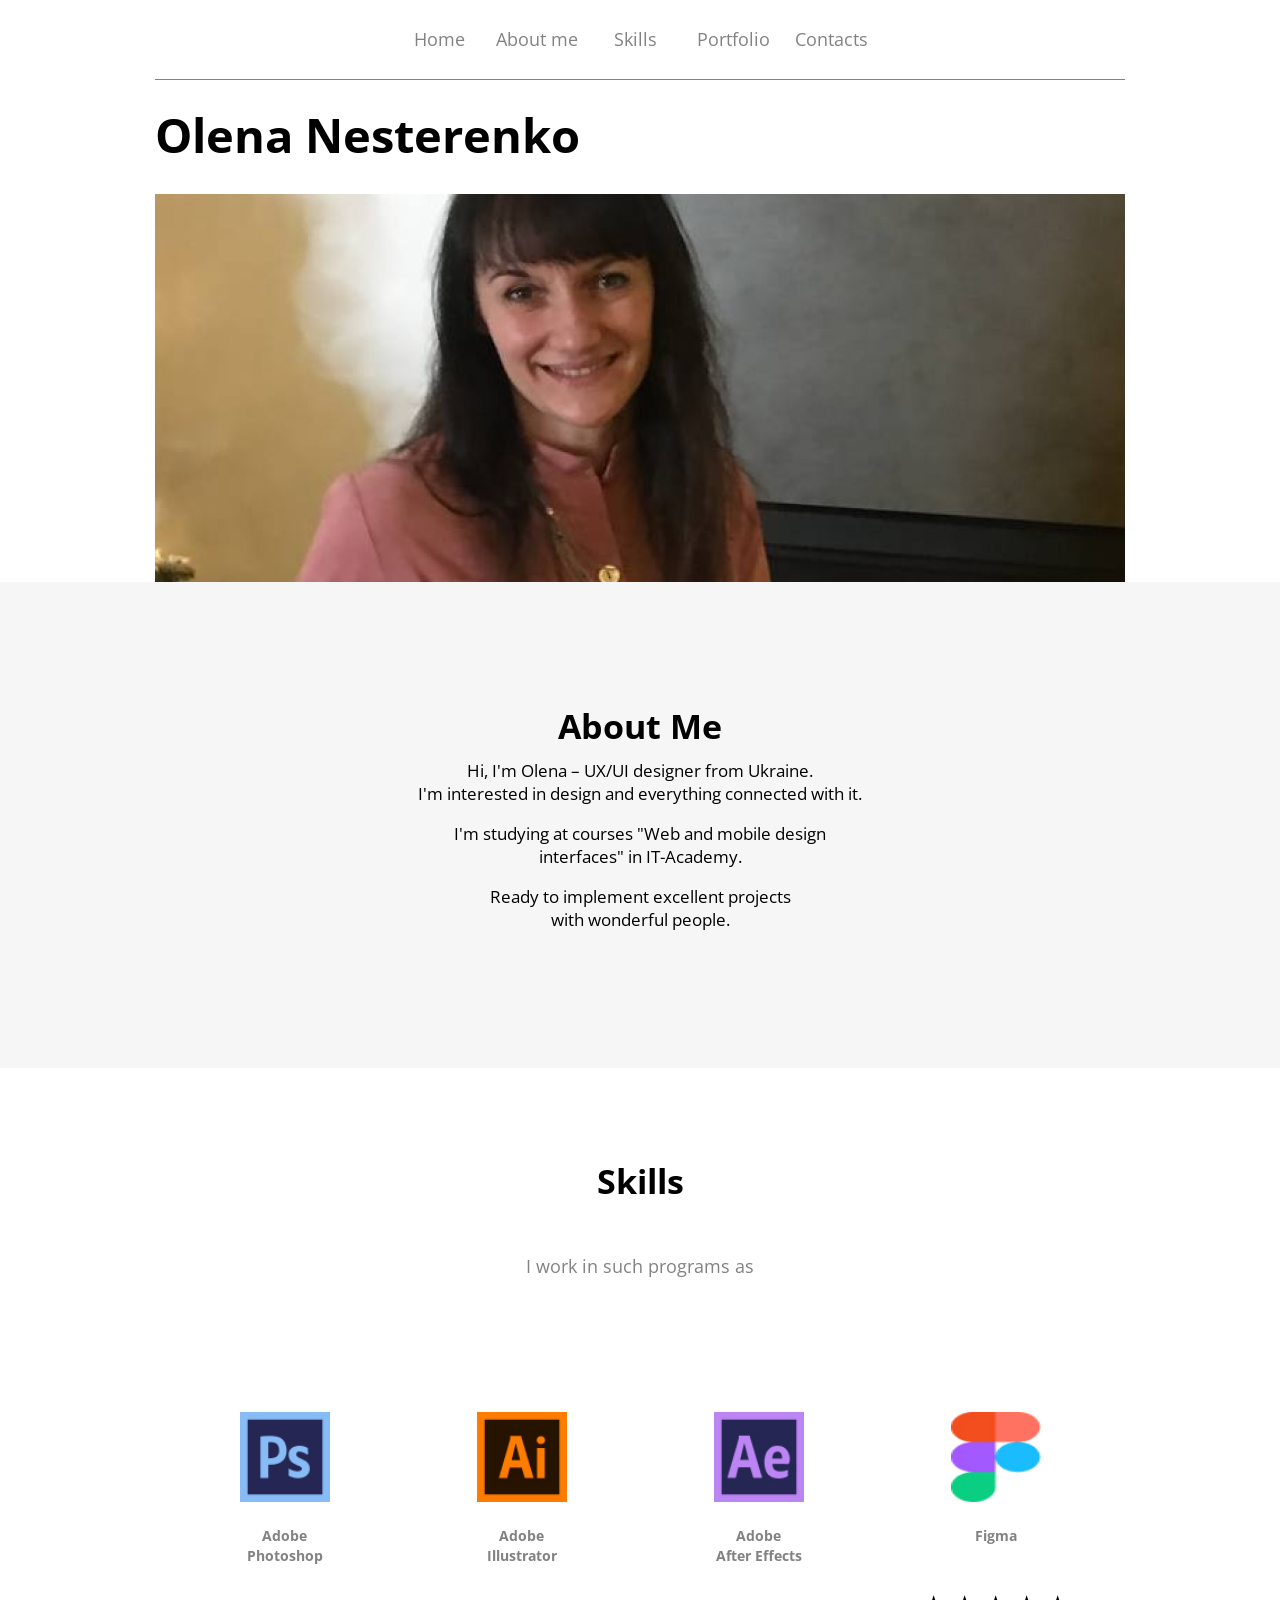
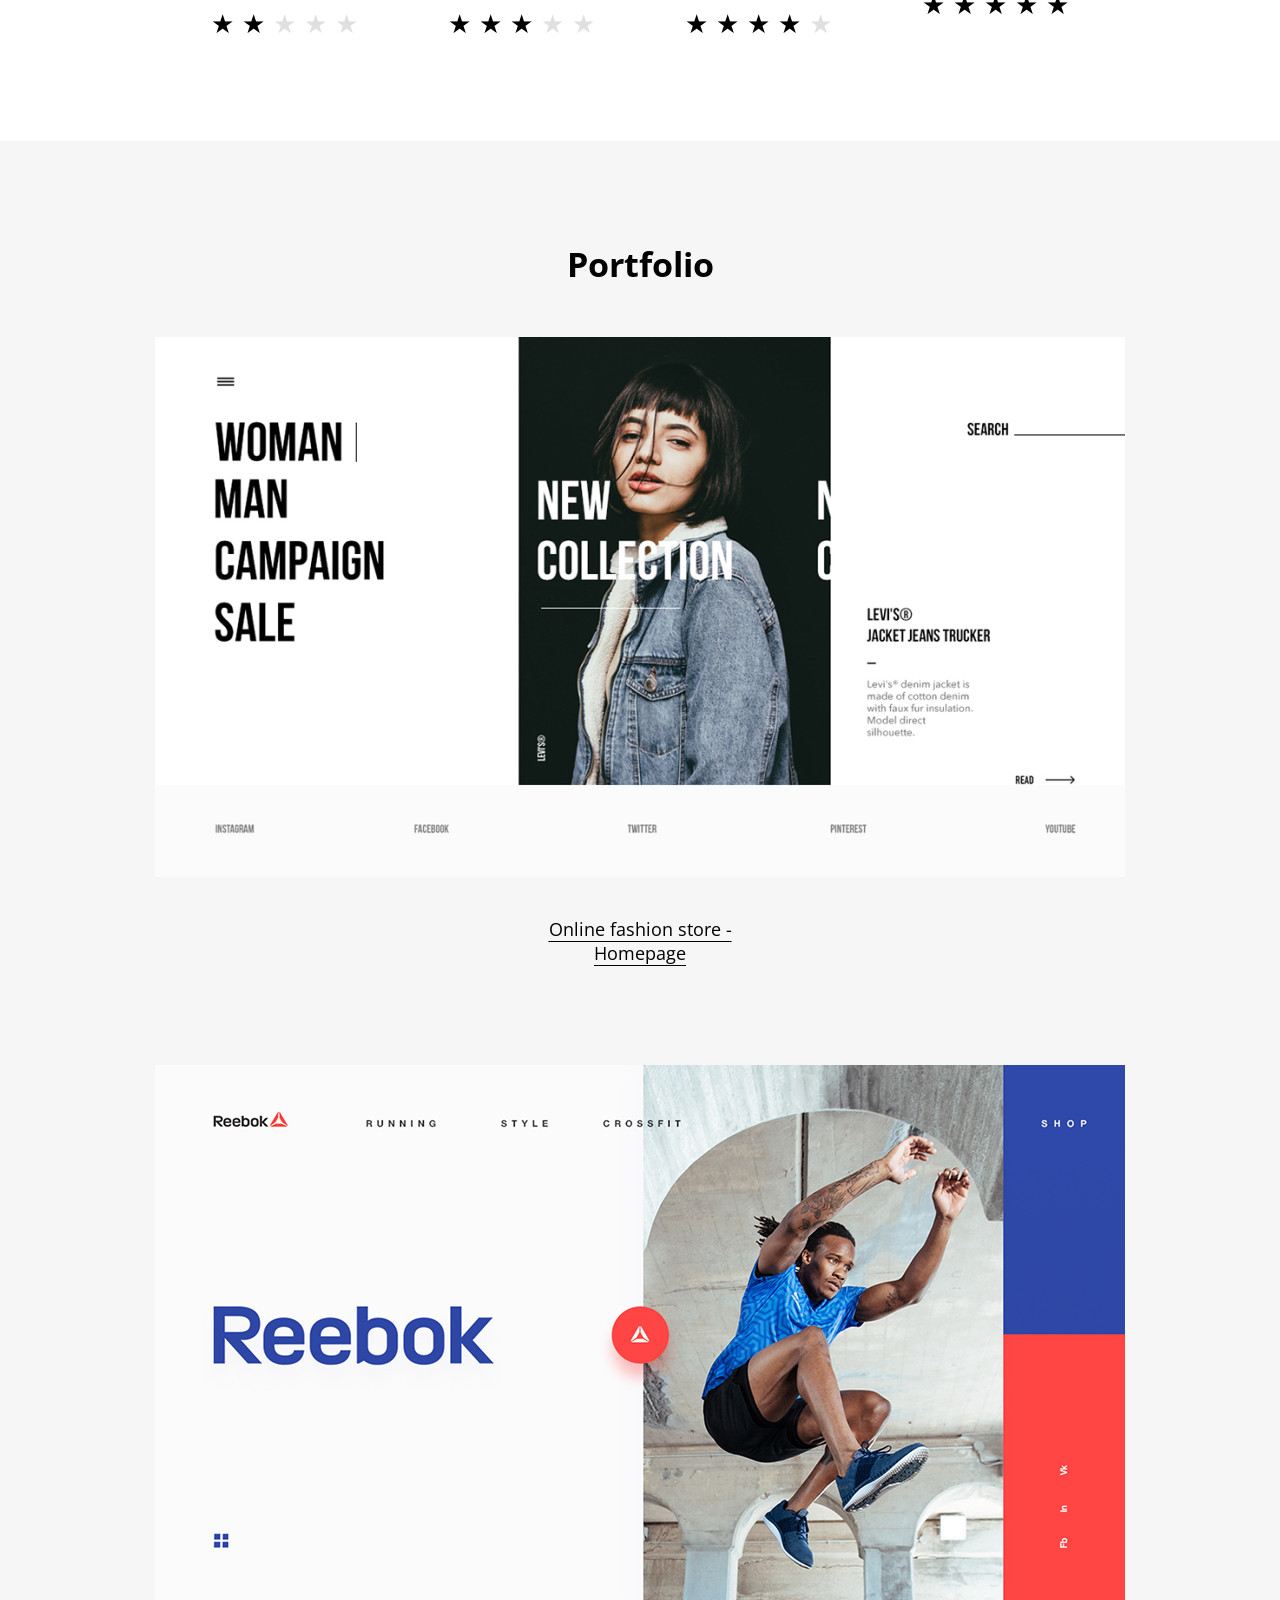
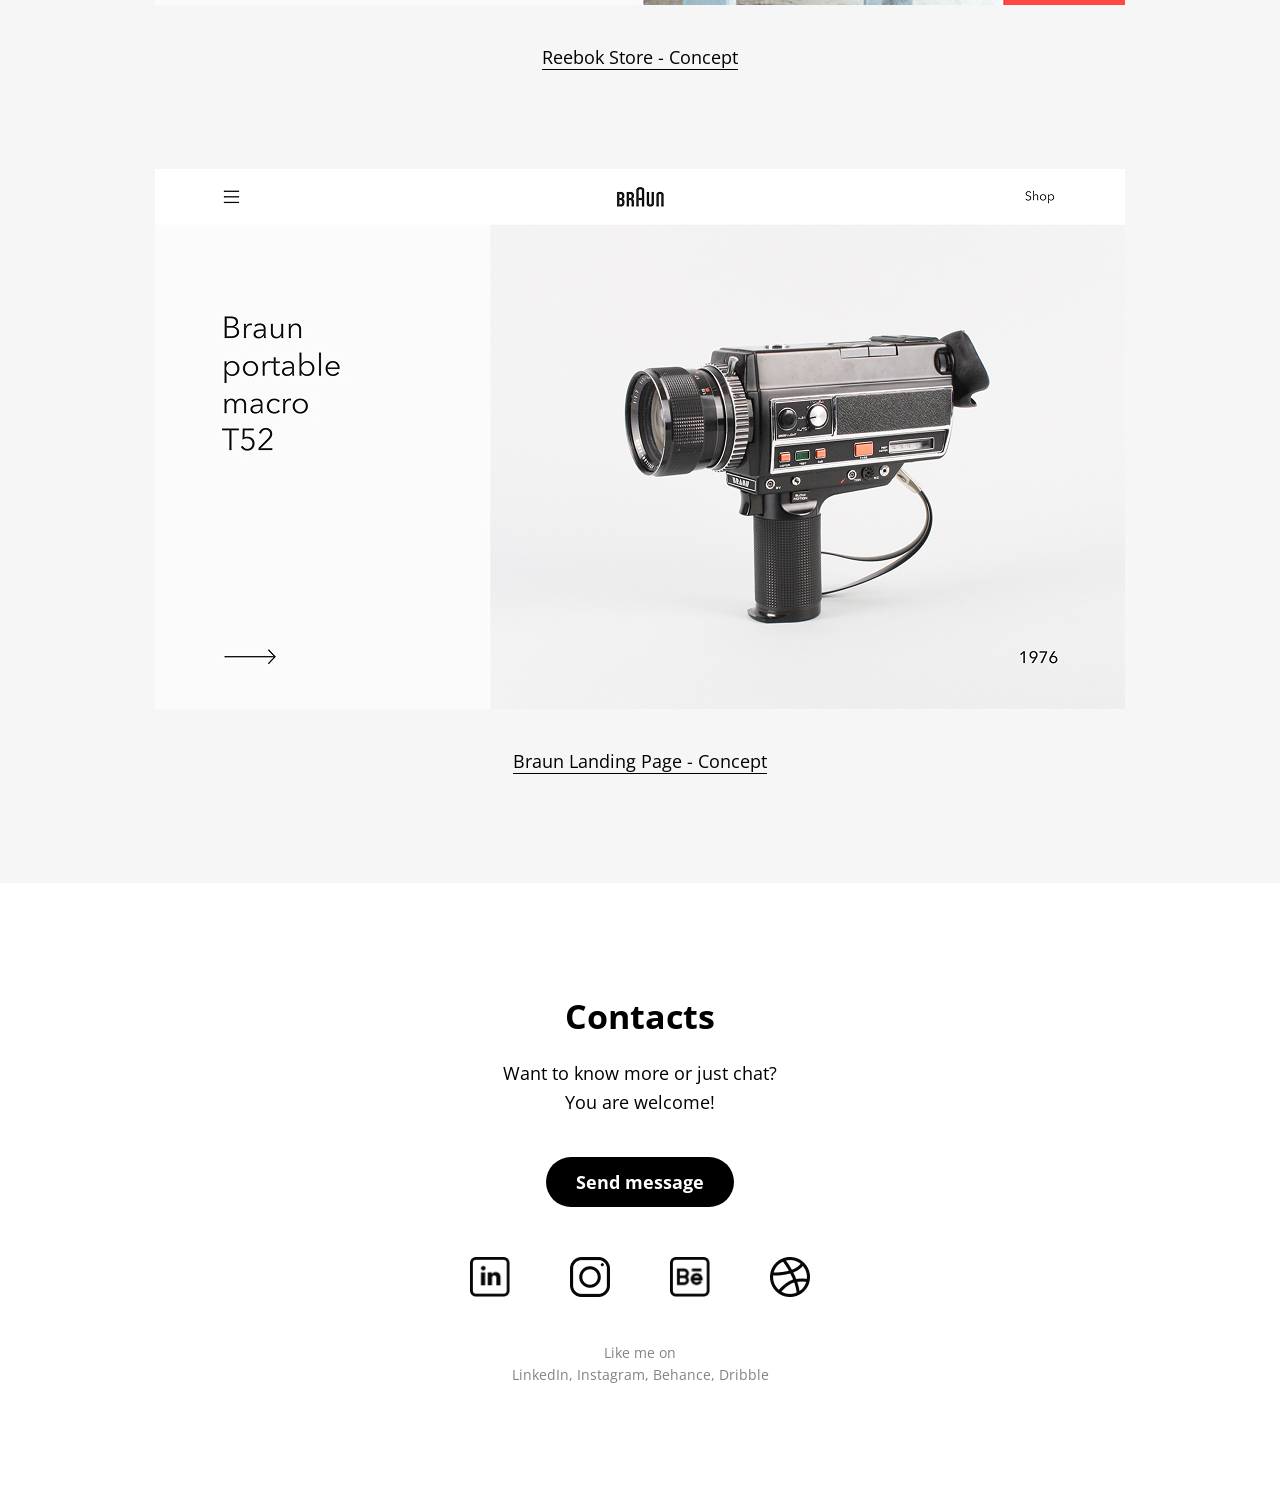
<file: index.html>
<!DOCTYPE html>
<html lang="en">
    <head>
        <meta charset="UTF-8">
        <meta name="viewport" content="width=device-width, initial-scale=1.0">
        <title>Lesson_5 Figma</title>
        <link rel="preconnect" href="https://fonts.googleapis.com">
        <link rel="preconnect" href="https://fonts.gstatic.com" crossorigin>
        <link
            href="https://fonts.googleapis.com/css2?family=Open+Sans:ital,wght@0,300..800;1,300..800&display=swap"
            rel="stylesheet">
        <link rel="stylesheet" href="./css/style.css">
    </head>
    <body>
        <header class="header">
            <div class="container">
                <nav class="nav">
                <ul class="menu">
                    <li class="menu__item">
                        <a href class="menu__link">Home</a>
                    </li>
                    <li class="menu__item">
                        <a href class="menu__link">About me</a>
                    </li>
                    <li class="menu__item">
                        <a href class="menu__link">Skills</a>
                    </li>
                    <li class="menu__item">
                        <a href class="menu__link">Portfolio</a>
                    </li>
                    <li class="menu__item">
                        <a href class="menu__link">Contacts</a>
                    </li>
                </ul>
                <hr class="divider" />
                </nav>
            </div>                
        </header>

        <main class="main">
            <section class="hero">
                <div class="container">
                    <h1>Olena Nesterenko</h1>
                    <div>
                    <img src="./assets/banner.jpg" alt="Olena Nesterenko">
                    </div>
                </div>             
            </section>

            <section class="about">
                <div class="about_container">
                <h2 class="about_title"> About Me </h2>
                <div class="about_text">
                    <p>Hi, I'm Olena – UX/UI designer from Ukraine.<br> 
                    I'm interested in design and everything connected with it.</p>
                    <p>I'm studying at courses "Web and mobile design<br>
                    interfaces" in IT-Academy.</p>
                    <p>Ready to implement excellent projects<br>
                    with wonderful people.</p>
                </div>
                </div>                
            </section>

            <section class="skills">
                <div class="container">
                    <h2 class="skills-title">Skills</h2>
                    <p class="subtitle">I work in such programs as</p>

                <div class="skills-list">
                    <article class="skill-item">
                        <img src="./assets/ps.jpg" alt="Ps" class="skill-icon">
                        <p class="skill-name">Adobe<br>Photoshop</p>
                        <div class="skill-rating">
                            <span class="star filled">★</span>
                            <span class="star filled">★</span>
                            <span class="star">★</span>
                            <span class="star">★</span>
                            <span class="star">★</span>
                        </div>
                    </article>

                    <article class="skill-item">
                        <img src="./assets/ai.jpg" alt="Ai" class="skill-icon">
                        <p class="skill-name">Adobe<br>Illustrator</p>
                        <div class="skill-rating">
                            <span class="star filled">★</span>
                            <span class="star filled">★</span>
                            <span class="star filled">★</span>
                            <span class="star">★</span>
                            <span class="star">★</span>
                        </div>
                    </article>

                    <article class="skill-item">
                        <img src="./assets/ae.jpg" alt="Ae" class="skill-icon">
                        <p class="skill-name">Adobe<br>After Effects</p>
                        <div class="skill-rating">
                            <span class="star filled">★</span>
                            <span class="star filled">★</span>
                            <span class="star filled">★</span>
                            <span class="star filled">★</span>
                            <span class="star">★</span>
                        </div>
                    </article>

                    <article class="skill-item">
                        <img src="./assets/figma.jpg" alt="Figma" class="skill-icon">
                        <p class="skill-name">Figma</p>
                        <div class="skill-rating">
                            <span class="star filled">★</span>
                            <span class="star filled">★</span>
                            <span class="star filled">★</span>
                            <span class="star filled">★</span>
                            <span class="star filled">★</span>
                        </div>
                    </article>
                </div>
                </div>
            </section>
        

            <section class="portfolio">
                <div class="container">
                    <h2 class="portfolio-title">Portfolio</h2>

                    <article class="portfolio-item">
                        <img src="./assets/fashion-store.jpg" alt="Online fashion store" class="portfolio-image">
                        <p class="portfolio-description">Online fashion store - <br>Homepage</p>
                    </article>

                    <article class="portfolio-item">
                        <img src="./assets/reebok_web.jpg" alt="Reebok Store" class="portfolio-image">
                        <p class="portfolio-description">Reebok Store - Concept</p>
                    </article>

                    <article class="portfolio-item">
                        <img src="./assets/braun-landing.jpg" alt="Braun Landing Page" class="portfolio-image">
                        <p class="portfolio-description">Braun Landing Page - Concept</p>
                    </article>
                </div>
            </section>
        </main>

        <section class="contacts">
            <div class="container">
                <h2 class="contacts-title">Contacts</h2>
                <p class="contacts-subtitle">Want to know more or just chat?<br>You are welcome!</p>

                <button class="contacts-button">Send message</button>
                <div class="social-links">
                    <a href="#" class="social-link" aria-label="LinkedIn">
                    <img src="./assets/linkedin.jpg" alt="LinkedIn" class="social-icon">
                    </a>

                    <a href="#" class="social-link" aria-label="Instagram">
                        <img src="./assets/instagram.jpg" alt="Instagram" class="social-icon">
                    </a>

                    <a href="#" class="social-link" aria-label="Behance">
                        <img src="./assets/behance.jpg" alt="Behance" class="social-icon">
                    </a>

                    <a href="#" class="social-link" aria-label="Dribbble">
                        <img src="./assets/dribbble.jpg" alt="Dribbble" class="social-icon">
                    </a>
                </div>
                <p class="contacts-footer">Like me on<br>LinkedIn, Instagram, Behance, Dribble</p>
            </div>
        </section>

    </body>
</html>
</file>
<file: css/style.css>
html, body {
    font-family: "Open Sans", sans-serif;
    font-size: 17px;
    min-height: 100vh;
    margin: 0;
}

.header {
    padding: 28px 0;
}

.menu {
    max-width: 496px;
    margin: 0 auto;
    list-style: none;
    padding-left: 0;
}

.menu__item {
    display: inline-block;
    width: calc(20% - 5px);
    text-align: center;
}

.menu__link {
    text-decoration: none;
    font-size: 18px;
    line-height: 1.2;
    color: #828282;
}

.container {
    max-width: 970px;
    margin: 0 auto;
    padding: 0 15px;
}

.menu__link.ls-activ {
    color: #000;
}

.menu__link:hover {
    color: #000;
}

.divider {
    border: none;
    height: 1px;
    background: #828282;
    margin: 28px 0 0;
}

.hero {
    width: 100%;
    height: 100%;
    background-repeat: no-repeat;
    background-size: cover;
    background-position-x: center;
}

.hero h1 {
    margin: 0 0 32px;
    font-size: 47px;
    line-height: 1.15;
    font-weight: 700;
}

.hero img{
    width: 100%;
    height: 388px;
    object-fit: cover;
    display: block;
}

.about {
    background: #f6f6f6;
    padding: 120px 0;
    margin: 0 auto 0;
    text-align: center;
        
}

.about_container {
    width: 970px;
    margin: 0 auto 0;
}

.about_title {
    width: 200px; /* Ширина блоку заголовка 200px */
    height: 40px; /* Висота блоку заголовка 40px */
    margin: 0 auto 0;
    font-family: "Open Sans", Arial, sans-serif;  /* Шрифт */
    font-size: 34px;  /* Розмір тексту */
    font-weight: bold; /* Жирний шрифт */
    line-height: 48px; /* Висота рядка 48px */
    text-align: center; /* Текст по центру */
}

.about-text {
    font-family: "Open Sans", Arial, sans-serif;
    font-weight: 400;
    font-size: 18px;
    line-height: 1.6;
    text-align: center;
    margin: 0 auto 0;
    max-width: 600px; /* Ширина для комфортного читання */
}

.about-text:first-child {
    margin-top: 100px; /* Відступ після заголовка */
}

.about-text:not(:last-child) {
    margin-bottom: 40px;
}

.skills-title {
    padding-bottom: 30px;
}

.subtitle {
    font-size: 18px;
    font-weight: 400;
    padding-bottom: 50px;
}

.skills-list {
    display: flex;
    justify-content: space-around;
    align-items: center;
    gap: 20px;
}

.img-desc {
    padding-top: 25px;
    padding-bottom: 60px;
    font-size: 14px;
    font-weight: 700;
    letter-spacing: 2px;
    color: aliceblue;
}

body {
    margin: 0;    
}

h1, h4 {
    margin-block-start: 0;
    margin-block-end: 0;
}

.skills {
    background: #fff;
    padding: 90px 0 100px;
    text-align: center;
}

.skills-title {
    font-family: "Open Sans", Arial, sans-serif;
    font-size: 34px;
    font-weight: bold;
    text-align: center;
    margin: 0 0 20px;
}

.subtitle {
    font-family: "Open Sans", Arial, sans-serif;
    font-size: 18px;
    font-weight: 400;
    color: #828282;
    text-align: center;
    margin: 0 0 84px;
}

.skills-list {
    display: flex;
    justify-content: center;
    align-items: flex-start;
    gap: 90px;
    max-width: 970px;
    margin: 0 auto;
}

.skill-item {
    text-align: center;
}

.skill-icon {
    width: 90px;
    height: 90px;
    margin-bottom: 24px;
    display: block;
    margin-left: auto;
    margin-right: auto;
}

.skill-name {
    font-family: "Open Sans", Arial, sans-serif;
    font-size: 14px;
    font-weight: bold;
    color: #828282;
    margin: 0 0 40px;
    line-height: 1.4;
}

.skill-rating {
    display: flex;
    justify-content: center;
    gap: 8px;
}

.star {
    font-size: 26px;
    color: #e0e0e0;
}

.star.filled {
    color: #000;
}

.portfolio {
    background: #f6f6f6;
    padding: 100px 0 110px;
    text-align: center;
}

.portfolio-title {
    font-family: "Open Sans", Arial, sans-serif;
    font-size: 34px;
    font-weight: bold;
    text-align: center;
    margin: 0 0 50px;
}

.portfolio-item {
    max-width: 970px;
    margin: 0 auto 100px;
}

.portfolio-item:last-child {
    margin-bottom: 0;
}

.portfolio-image {
    width: 100%;
    max-width: 970px;
    height: auto;
    display: block;
    margin: 0 auto 40px;
}

.portfolio-description {
    font-family: "Open Sans", Arial, sans-serif;
    font-size: 18px;
    font-weight: 400;
    color: #000;
    text-align: center;
    margin: 0;
    text-decoration: underline;
    text-decoration-color: #000;
    text-underline-offset: 5px;
}

.contacts {
    background: #fff;
    padding: 110px 0 125px;
    text-align: center;
}

.contacts-title {
    font-family: "Open Sans", Arial, sans-serif;
    font-size: 34px;
    font-weight: bold;
    text-align: center;
    margin: 0 0 20px;
}

.contacts-subtitle {
    font-family: "Open Sans", Arial, sans-serif;
    font-size: 18px;
    font-weight: 400;
    color: #000;
    text-align: center;
    line-height: 1.6;
    margin: 0 0 40px;
}

.contacts-button {
    font-family: "Open Sans", Arial, sans-serif;
    font-size: 18px;
    font-weight: bold;
    color: #fff;
    background: #000;
    border: none;
    border-radius: 25px;
    padding: 13px 30px;
    cursor: pointer;
    margin: 0 0 50px;
    transition: background 0.3s ease;
}

.contacts-button:hover {
    background: #333;
}

.social-links {
    display: flex;
    justify-content: center;
    align-items: center;
    gap: 60px;
    margin: 0 0 45px;
}

.social-link {
    display: inline-block;
    transition: transform 0.3s ease;
}

.social-link:hover {
    transform: scale(1.1);
}

.social-icon {
    width: 40px;
    height: 40px;
    display: block;
}

.contacts-footer {
    font-family: "Open Sans", Arial, sans-serif;
    font-size: 14px;
    font-weight: 400;
    color: #828282;
    text-align: center;
    line-height: 1.6;
    margin: 0;
}
</file>
